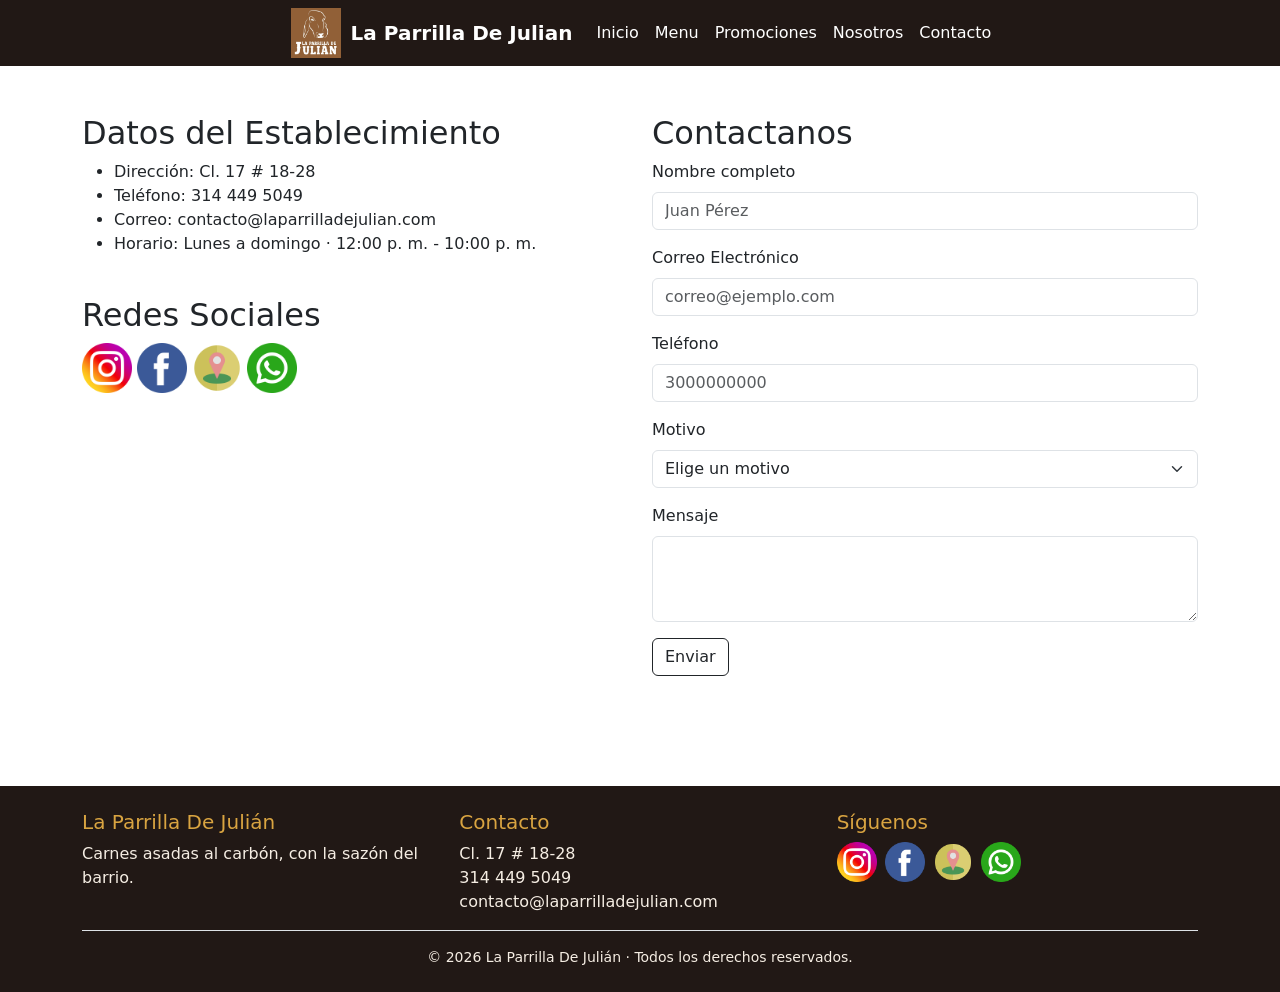
<file: contacto.html>
<!DOCTYPE html>
<html lang="en">

<head>
  <meta charset="UTF-8">
  <meta name="viewport" content="width=device-width, initial-scale=1.0">
  <link rel="stylesheet" href="css/estilos.css" />
  <link href="https://cdn.jsdelivr.net/npm/bootstrap@5.3.8/dist/css/bootstrap.min.css" rel="stylesheet"
    integrity="sha384-sRIl4kxILFvY47J16cr9ZwB07vP4J8+LH7qKQnuqkuIAvNWLzeN8tE5YBujZqJLB" crossorigin="anonymous" />
  <link href="https://cdn.jsdelivr.net/npm/bootstrap-icons@1.11.3/font/bootstrap-icons.min.css" rel="stylesheet" />

  <script src="https://cdn.jsdelivr.net/npm/bootstrap@5.3.8/dist/js/bootstrap.bundle.min.js"
    integrity="sha384-FKyoEForCGlyvwx9Hj09JcYn3nv7wiPVlz7YYwJrWVcXK/BmnVDxM+D2scQbITxI"
    crossorigin="anonymous"></script>
  <title>Contacto</title>
</head>

<body>
  <header>
    <nav class="navbar navbar-expand-lg navbar-dark sticky-top">
      <div class="container">
        <img class="img-logo" src="img/logo.png" alt="logo de la marca" />
        <a class="navbar-brand" href="index.html"><strong>La Parrilla De Julian</strong></a>
        <button class="navbar-toggler" type="button" data-bs-toggle="collapse" data-bs-target="#navbarSupportedContent"
          aria-controls="navbarSupportedContent" aria-expanded="false" aria-label="Toggle navigation">
          <span class="navbar-toggler-icon"></span>
        </button>
        <div class="collapse navbar-collapse" id="navbarSupportedContent">
          <ul class="navbar-nav me-auto mb-2 mb-lg-0">
            <li class="nav-item">
              <a class="nav-link active" aria-current="page" href="index.html">Inicio</a>
            </li>
            <li class="nav-item">
              <a class="nav-link active" aria-current="page" href="menu.html">Menu</a>
            </li>
            <li class="nav-item">
              <a class="nav-link active" aria-current="page" href="promociones.html">Promociones</a>
            </li>
            <li class="nav-item">
              <a class="nav-link active" aria-current="page" href="nosotros.html">Nosotros</a>
            </li>
            <li class="nav-item">
              <a class="nav-link active" aria-current="page" href="contacto.html">Contacto</a>
            </li>
          </ul>

        </div>
      </div>
    </nav>
  </header>
<main class="py-5" style="min-height: 80vh;">
    <div class="container">
      <div class="row g-4">
        <div class="col-12 col-lg-6">
          <h2>Datos del Establecimiento</h2>
          <ul>
            <li>Dirección: Cl. 17 # 18-28</li>
            <li>Teléfono: 314 449 5049</li>
            <li>Correo: contacto@laparrilladejulian.com</li>
            <li>Horario: Lunes a domingo · 12:00 p. m. - 10:00 p. m.</li>
          </ul>
          <br>

          <h2>Redes Sociales</h2>
          <a href="https://www.instagram.com/laparrilladejulian_/?hl=es"><img src="img/ig.png" style="width: 50px;"
              alt="Instagram"></a>
          <a href="https://www.facebook.com/LaParrillaDeJulian/"><img src="img/facebook.png" style="width: 50px;"
              alt=""></a>
          <a href="https://maps.app.goo.gl/LnejRZghDma6aWxb9"><img src="img/maps.png" style="width: 50px;" alt=""></a>
          <a href="https://wa.me/3144495049"><img src="img/Whatsapp.png" style="width: 50px;" alt=""></a>
        </div>

        <div class="col-12 col-lg-6">
          <h2>Contactanos</h2>
          <form method="post">
            <div class="mb-3">
              <label for="nombre" class="form-label">Nombre completo</label>
              <input type="text" class="form-control" id="nombre" placeholder="Juan Pérez">
            </div>
            <div class="mb-3">
              <label for="correo" class="form-label">Correo Electrónico</label>
              <input type="email" class="form-control" id="correo" placeholder="correo@ejemplo.com">
            </div>
            <div class="mb-3">
              <label for="telefono" class="form-label">Teléfono</label>
              <input type="tel" class="form-control" id="telefono" placeholder="3000000000">
            </div>
            <div class="mb-3">
              <label for="motivo" class="form-label">Motivo</label>
              <select class="form-select" id="motivo">
                <option selected>Elige un motivo</option>
                <option value="consulta">Consulta</option>
                <option value="reserva">Reserva</option>
                <option value="promocion">Reclamar promoción</option>
                <option value="queja">Queja o sugerencia</option>
              </select>
            </div>
            <div class="mb-3">
              <label for="mensaje" class="form-label">Mensaje</label>
              <textarea class="form-control" id="mensaje" rows="3"></textarea>
            </div>
            <button type="submit" class="btn btn-outline-dark">Enviar</button>
          </form>
        </div>
      </div>
    </div>
</main>
  <footer class="footer">
    <div class="container py-4">
      <div class="row g-3">
        <div class="col-12 col-sm-6 col-lg-4">
          <h5>La Parrilla De Julián</h5>
          <p class="mb-0">Carnes asadas al carbón, con la sazón del barrio.</p>
        </div>
        <div class="col-12 col-sm-6 col-lg-4">
          <h5>Contacto</h5>
          <p class="mb-0">Cl. 17 # 18-28</p>
          <p class="mb-0">314 449 5049</p>
          <p class="mb-0">contacto@laparrilladejulian.com</p>
        </div>
        <div class="col-12 col-sm-6 col-lg-4">
          <h5>Síguenos</h5>
          <div class="d-flex gap-2">
            <a href="https://www.instagram.com/laparrilladejulian_/?hl=es"><img src="img/ig.png" style="width: 40px;"
                alt="Instagram"></a>
            <a href="https://www.facebook.com/LaParrillaDeJulian/"><img src="img/facebook.png" style="width: 40px;"
                alt="Facebook"></a>
            <a href="https://maps.app.goo.gl/LnejRZghDma6aWxb9"><img src="img/maps.png" style="width: 40px;"
                alt="Ubicación"></a>
            <a href="https://wa.me/3144495049"><img src="img/Whatsapp.png" style="width: 40px;" alt="WhatsApp"></a>
          </div>
        </div>
      </div>
      <div class="text-center pt-3 mt-3 border-top">
        <p class="mb-0 small">© 2026 La Parrilla De Julián · Todos los derechos reservados.</p>
      </div>
    </div>
  </footer>

</body>

</html>
</file>
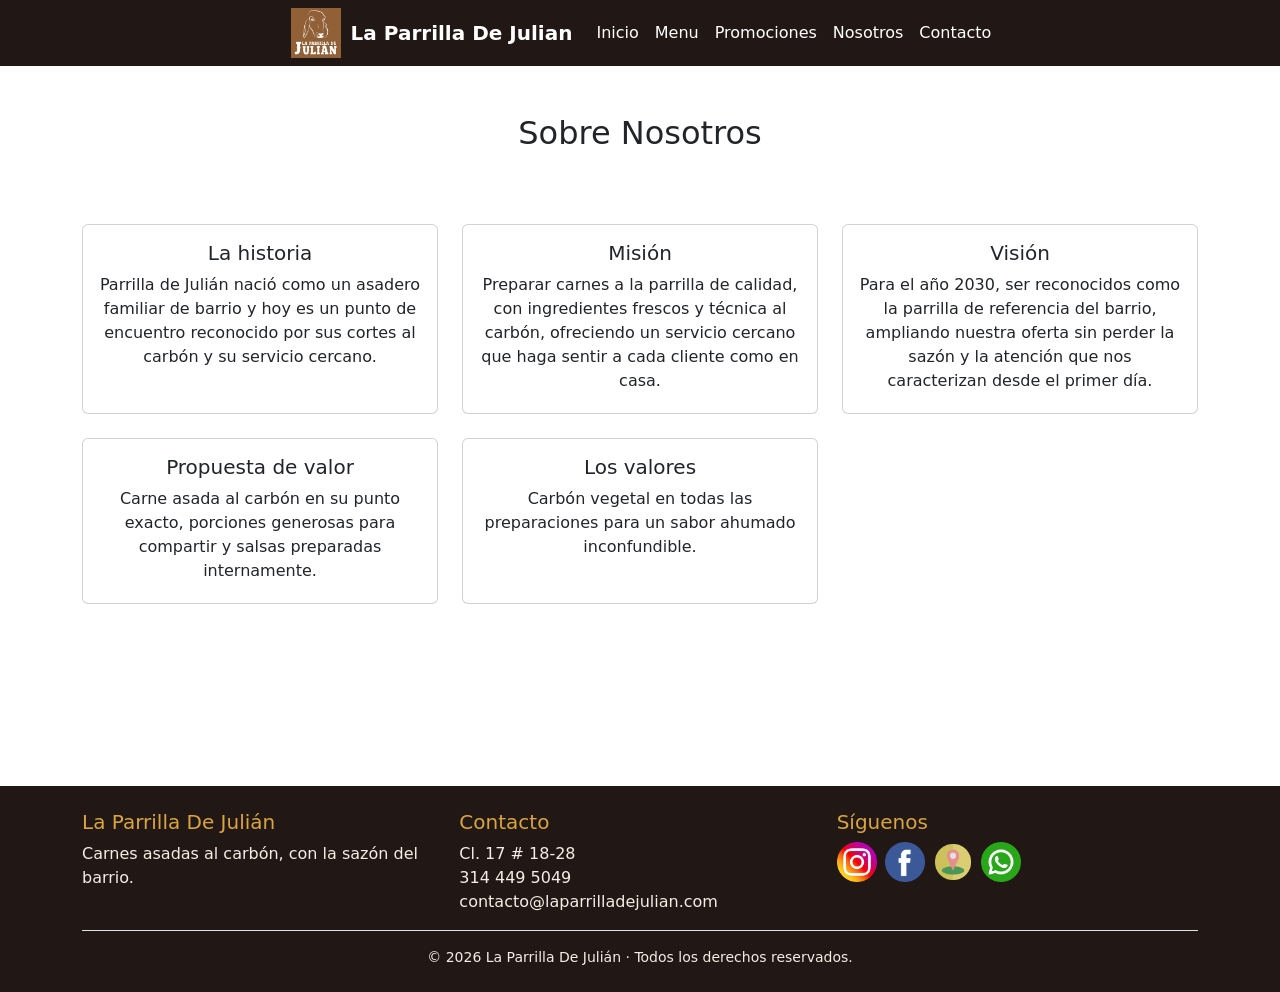
<file: nosotros.html>
<!doctype html>
<html lang="en">

<head>
  <meta charset="UTF-8" />
  <meta name="viewport" content="width=device-width, initial-scale=1.0" />
  <link rel="stylesheet" href="css/estilos.css" />
  <link href="https://cdn.jsdelivr.net/npm/bootstrap@5.3.8/dist/css/bootstrap.min.css" rel="stylesheet"
    integrity="sha384-sRIl4kxILFvY47J16cr9ZwB07vP4J8+LH7qKQnuqkuIAvNWLzeN8tE5YBujZqJLB" crossorigin="anonymous" />

  <script src="https://cdn.jsdelivr.net/npm/bootstrap@5.3.8/dist/js/bootstrap.bundle.min.js"
    integrity="sha384-FKyoEForCGlyvwx9Hj09JcYn3nv7wiPVlz7YYwJrWVcXK/BmnVDxM+D2scQbITxI"
    crossorigin="anonymous"></script>
  <title>Nosotros</title>
</head>

<body>
  <header>
    <nav class="navbar navbar-expand-lg navbar-dark sticky-top">
      <div class="container">
        <img class="img-logo" src="img/logo.png" alt="logo de la marca" />
        <a class="navbar-brand" href="index.html"><strong>La Parrilla De Julian</strong></a>
        <button class="navbar-toggler" type="button" data-bs-toggle="collapse" data-bs-target="#navbarSupportedContent"
          aria-controls="navbarSupportedContent" aria-expanded="false" aria-label="Toggle navigation">
          <span class="navbar-toggler-icon"></span>
        </button>
        <div class="collapse navbar-collapse" id="navbarSupportedContent">
          <ul class="navbar-nav me-auto mb-2 mb-lg-0">
            <li class="nav-item">
              <a class="nav-link active" aria-current="page" href="index.html">Inicio</a>
            </li>
            <li class="nav-item">
              <a class="nav-link active" aria-current="page" href="menu.html">Menu</a>
            </li>
            <li class="nav-item">
              <a class="nav-link active" aria-current="page" href="promociones.html">Promociones</a>
            </li>
            <li class="nav-item">
              <a class="nav-link active" aria-current="page" href="nosotros.html">Nosotros</a>
            </li>
            <li class="nav-item">
              <a class="nav-link active" aria-current="page" href="contacto.html">Contacto</a>
            </li>
          </ul>

        </div>
      </div>
    </nav>
  </header>
  <main class="py-5" style="min-height: 80vh;">
    <div class="container text-center">
      <h2 class="mb-4">Sobre Nosotros</h2>
    </div>
    <br>
    <div class="container text-center mt-4">
      <div class="row row-cols-1 row-cols-sm-2 row-cols-lg-3 g-4">
        <div class="col">
          <div class="card h-100 mb-1">
            <div class="card-body">
              <h5 class="card-title">La historia</h5>
              <p class="card-text">
                Parrilla de Julián nació como un asadero familiar de barrio y
                hoy es un punto de encuentro reconocido por sus cortes al
                carbón y su servicio cercano.
              </p>
            </div>
          </div>
        </div>

        <div class="col">
          <div class="card h-100 mb-1">
            <div class="card-body">
              <h5 class="card-title">Misión</h5>
              <p class="card-text">
                Preparar carnes a la parrilla de calidad, con ingredientes
                frescos y técnica al carbón, ofreciendo un servicio cercano
                que haga sentir a cada cliente como en casa.
              </p>
            </div>
          </div>
        </div>

        <div class="col">
          <div class="card h-100 mb-1">
            <div class="card-body">
              <h5 class="card-title">Visión</h5>
              <p class="card-text">
                Para el año 2030, ser reconocidos como la parrilla de
                referencia del barrio, ampliando nuestra oferta sin perder la
                sazón y la atención que nos caracterizan desde el primer día.
              </p>
            </div>
          </div>
        </div>

        <div class="col">
          <div class="card h-100 mb-1">
            <div class="card-body">
              <h5 class="card-title">Propuesta de valor</h5>
              <p class="card-text">
                Carne asada al carbón en su punto exacto, porciones generosas
                para compartir y salsas preparadas internamente.
              </p>
            </div>
          </div>
        </div>

        <div class="col">
          <div class="card h-100 mb-1">
            <div class="card-body">
              <h5 class="card-title">Los valores</h5>
              <p class="card-text">
                Carbón vegetal en todas las preparaciones para un sabor
                ahumado inconfundible.
              </p>
            </div>
          </div>
        </div>

        </div>
      </div>
</main>
  <footer class="footer">
    <div class="container py-4">
      <div class="row g-3">
        <div class="col-12 col-sm-6 col-lg-4">
          <h5>La Parrilla De Julián</h5>
          <p class="mb-0">Carnes asadas al carbón, con la sazón del barrio.</p>
        </div>
        <div class="col-12 col-sm-6 col-lg-4">
          <h5>Contacto</h5>
          <p class="mb-0">Cl. 17 # 18-28</p>
          <p class="mb-0">314 449 5049</p>
          <p class="mb-0">contacto@laparrilladejulian.com</p>
        </div>
        <div class="col-12 col-sm-6 col-lg-4">
          <h5>Síguenos</h5>
          <div class="d-flex gap-2">
            <a href="https://www.instagram.com/laparrilladejulian_/?hl=es"><img src="img/ig.png" style="width: 40px;" alt="Instagram"></a>
            <a href="https://www.facebook.com/LaParrillaDeJulian/"><img src="img/facebook.png" style="width: 40px;" alt="Facebook"></a>
            <a href="https://maps.app.goo.gl/LnejRZghDma6aWxb9"><img src="img/maps.png" style="width: 40px;" alt="Ubicación"></a>
            <a href="https://wa.me/3144495049"><img src="img/Whatsapp.png" style="width: 40px;" alt="WhatsApp"></a>
          </div>
        </div>
      </div>
      <div class="text-center pt-3 mt-3 border-top">
        <p class="mb-0 small">© 2026 La Parrilla De Julián · Todos los derechos reservados.</p>
      </div>
    </div>
  </footer>
</body>

</html>
</file>
<file: css/estilos.css>
:root{
    --brasa: #b3401a;
    --carbon: #211815;
    --humo: #f5ede3;
    --oro: #d9a441;
}
*{
    margin: 0;
    padding: 0;
}

.img-logo{
    width: 50px;
    margin: 0px 10px;
}
header{
    display: flex;
    justify-content: center;
    align-items: center;
    background-color: var(--carbon);
}
/* Index */
.section-inicio{
    background-image: url('../img/entrada-fondo.png');
    color: aliceblue; 
    background-size: cover;
    background-position: center;
    background-repeat: no-repeat;
    height: 100vh;
    display: flex;
    justify-content: center;
    flex-direction: column;
    align-items: center;
}
.section-intro{
    min-height: 30vh;
}
.section-destacados{
    min-height: 50vh;
}
.a-button{
    background-color: var(--brasa);
    color: #ffffff;
    text-decoration: none;
    padding: 20px 30px;
    border-radius: 15px;
}
.navbar{
    background-color: var(--carbon);
}
.card:hover{
    transform: scale(1.05);
    transition: transform 0.3s;
}
.precio{
    color: var(--oro);
    font-weight: 600;
}
.footer{
    background-color: var(--carbon);
    color: var(--humo);
}
.footer h5{
    color: var(--oro);
}
.footer a{
    color: var(--humo);
    text-decoration: none;
}
.imagenMenu{
    width: 100%; 
    height: 150px; 
    object-fit: cover;
    border-radius: 2px;
}
</file>
